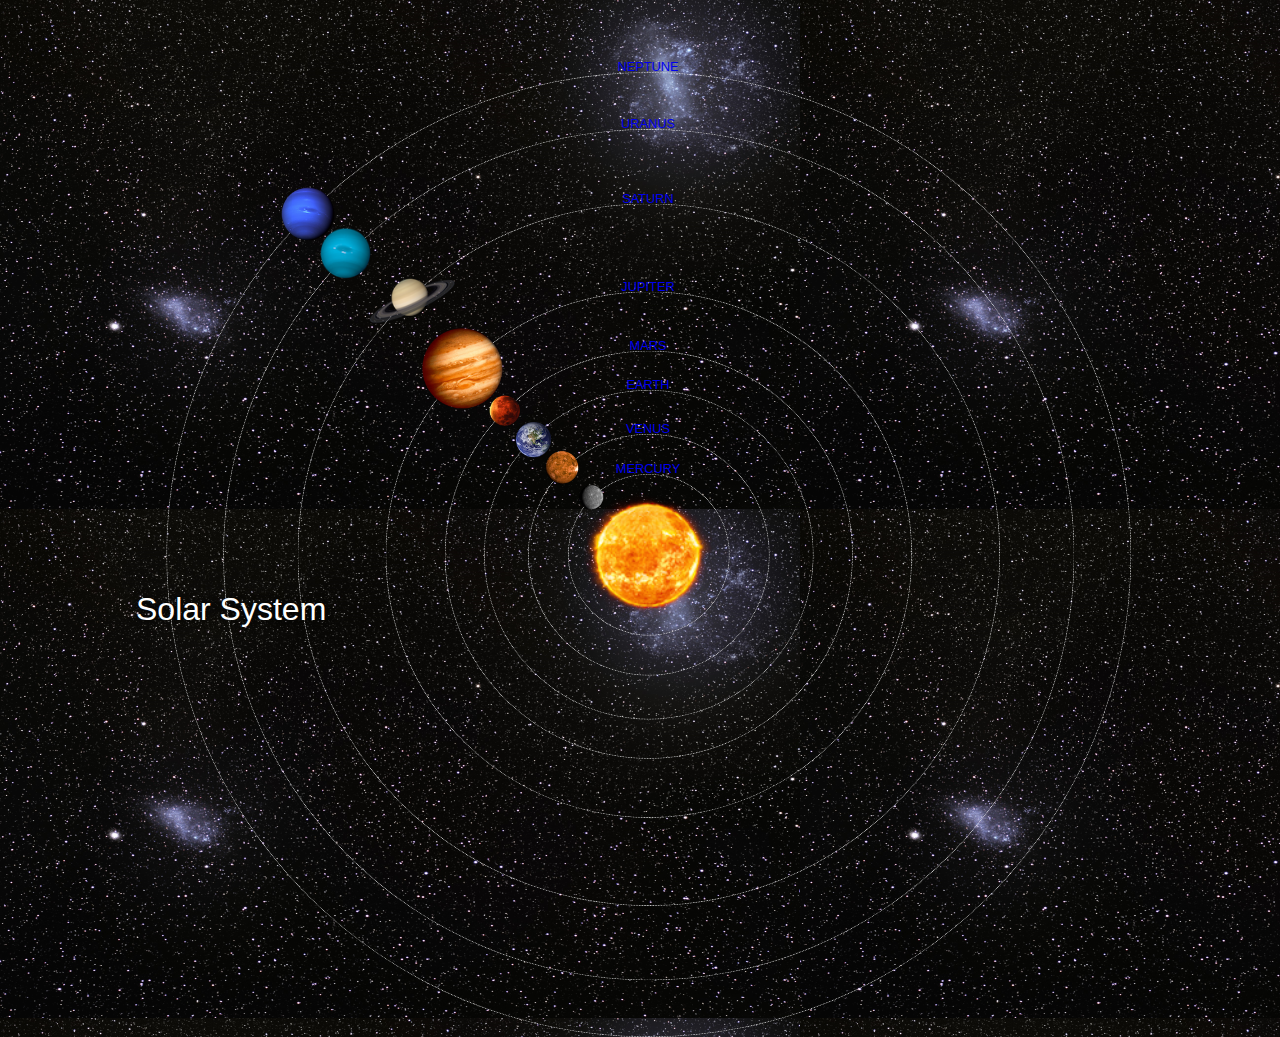
<file: index.html>
<!DOCTYPE HTML>
<html>
<head>
    <title>Solar System</title>
    <link rel="stylesheet" href="style.css"/>
          
    </head>
<body>
    <div id="container">
    <h1>Solar System</h1>
        <a href="sun.html"><img src="images/sun.png" id="sun"/></a>
        
        <div id="neptune-orbit">
            <a href="neptune.html"><img src="images/neptune.png" id="neptune"/></a>
        </div>
        
        <div id="neptune-label" class="label-box">
        <a href="neptune.html">NEPTUNE</a> 
        </div>
        
        <div id="uranus-orbit">
        <a href="uranus.html"><img src="images/uranus.png" id="uranus"/></a>
        </div>
        
        <div id="uranus-label" class="label-box">
        <a href="uranus.html">URANUS</a>
        </div>
        
         <div id="saturn-orbit">
        <a href="saturn.html"><img src="images/saturn.png" id="saturn"/></a>
        </div>
        
        <div id="saturn-label" class="label-box">
        <a href="saturn.html">SATURN</a>
        </div>
        
        
         <div id="jupiter-orbit">
        <a href="jupiter.html"><img src="images/jupiter.png" id="jupiter"/></a>
        </div>
        
        <div id="jupiter-label" class="label-box">
        <a href="jupiter.html">JUPITER</a>
        </div>
        
         <div id="mars-orbit">
        <a href="mars.html"><img src="images/mars.png" id="mars"/></a>
        </div>
        
        <div id="mars-label" class="label-box">
        <a href="mars.html">MARS</a>
        </div>
        
         <div id="earth-orbit">
        <a href="earth.html"><img src="images/earth.png" id="earth"/></a>
        </div>
        
        <div id="earth-label" class="label-box">
        <a href="earth.html">EARTH</a>
        </div>
        
         <div id="venus-orbit">
        <a href="venus.html"><img src="images/venus.png" id="venus"/></a>
        </div>
        
        <div id="venus-label" class="label-box">
        <a href="venus.html">VENUS</a>
        </div>
        
         <div id="mercury-orbit">
        <a href="mercury.html"><img src="images/mercury.png" id="mercury"/></a>
        </div>
        
        <div id="mercury-label" class="label-box">
        <a href="mercury.html">MERCURY</a>
        </div>
        
    
        
    </div>
    
    </body>






</html>
</file>
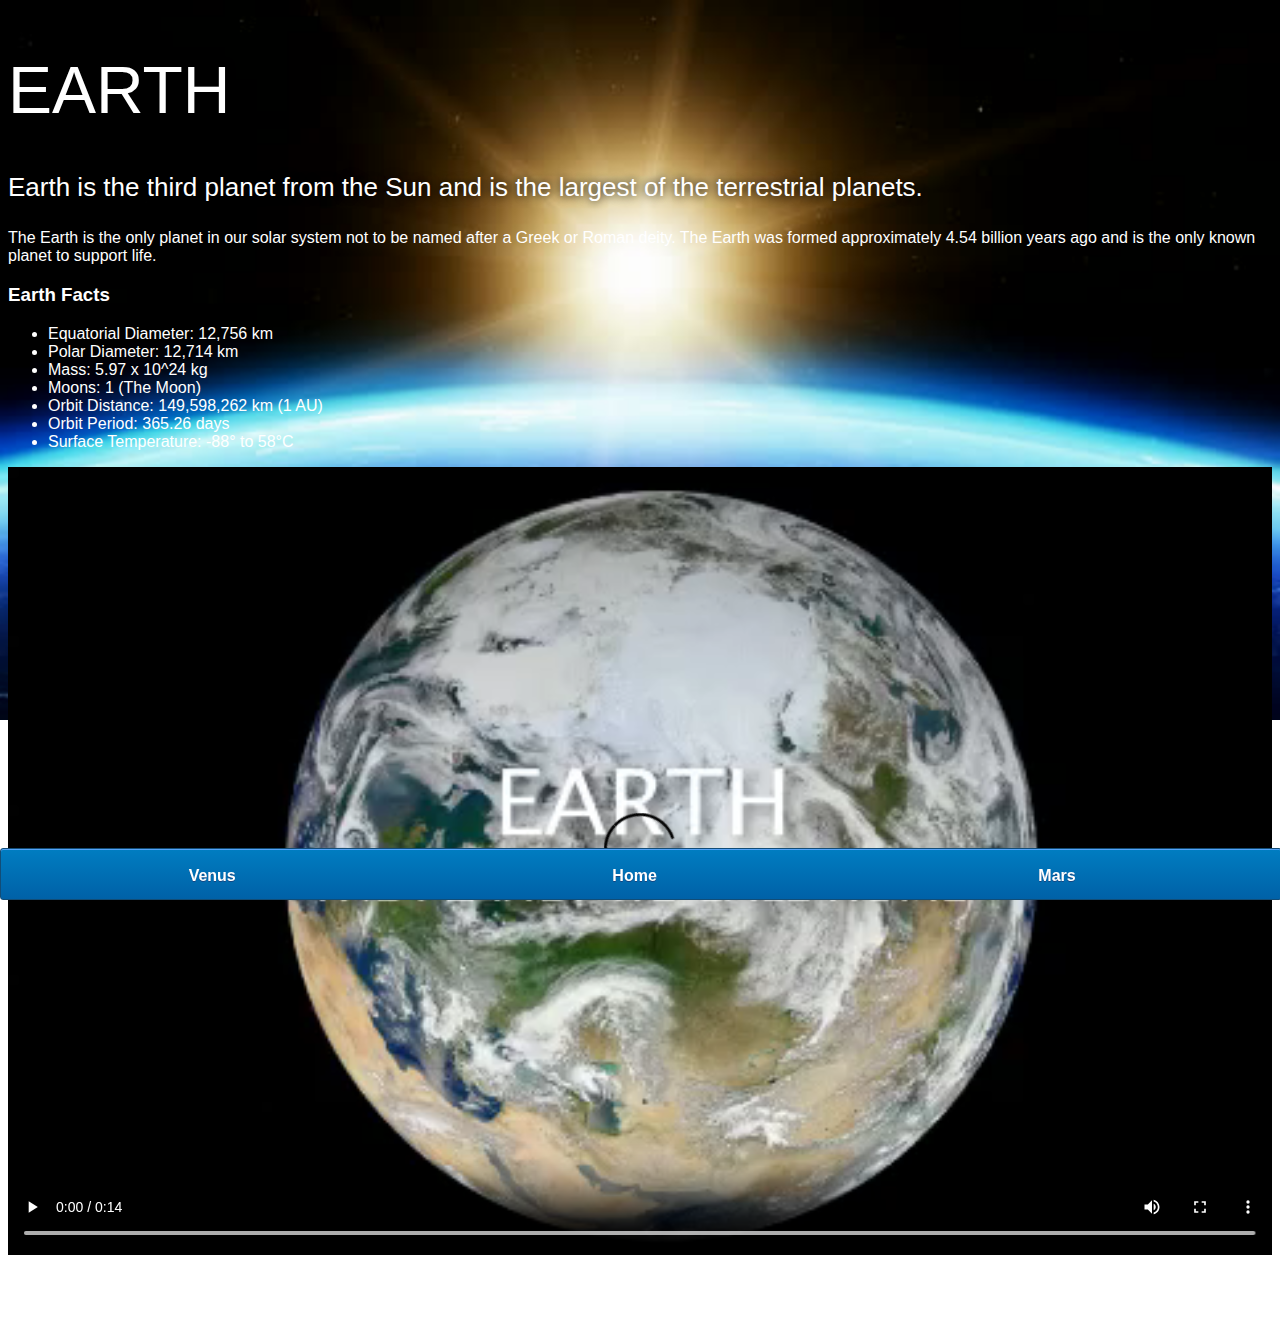
<file: earth.html>
<!DOCTYPE HTML>
<html>
<head>
    <title>Solar System</title>
    <link rel="stylesheet" href="style-pages.css"/>
    </head>
<body>
    <div id="main">
        
    <div id="content">
    <h1>Earth</h1>
                <p class="intro">
                    Earth is the third planet from the Sun and is the largest of the terrestrial planets. 
                </p>             

                <p>
                    The Earth is the only planet in our solar system not to be named after a Greek or Roman deity. The Earth was formed approximately 4.54 billion years ago and is the only known planet to support life.
                </p>

                <h3>Earth Facts</h3>
                <ul>
                    <li>Equatorial Diameter:	12,756 km</li>
                    <li>Polar Diameter:	12,714 km</li>
                    <li>Mass:	5.97 x 10^24 kg</li>
                    <li>Moons:	1 (The Moon)</li>
                    <li>Orbit Distance:	149,598,262 km (1 AU)</li>
                    <li>Orbit Period:	365.26 days</li>
                    <li>Surface Temperature:	-88&deg; to 58&deg;C</li>
                </ul>
                <video id="video" controls>
                    <source src="videos/earth-video.mp4" type="video/mp4">
                </video>

        </div>
        
    <div id="tabs-bottom">
      <a href="venus.html">Venus</a>
        <a href="index.html">Home</a>
        <a href="mars.html">Mars</a>
        </div>
    
    
    </div>
    </body>

</html>
</file>
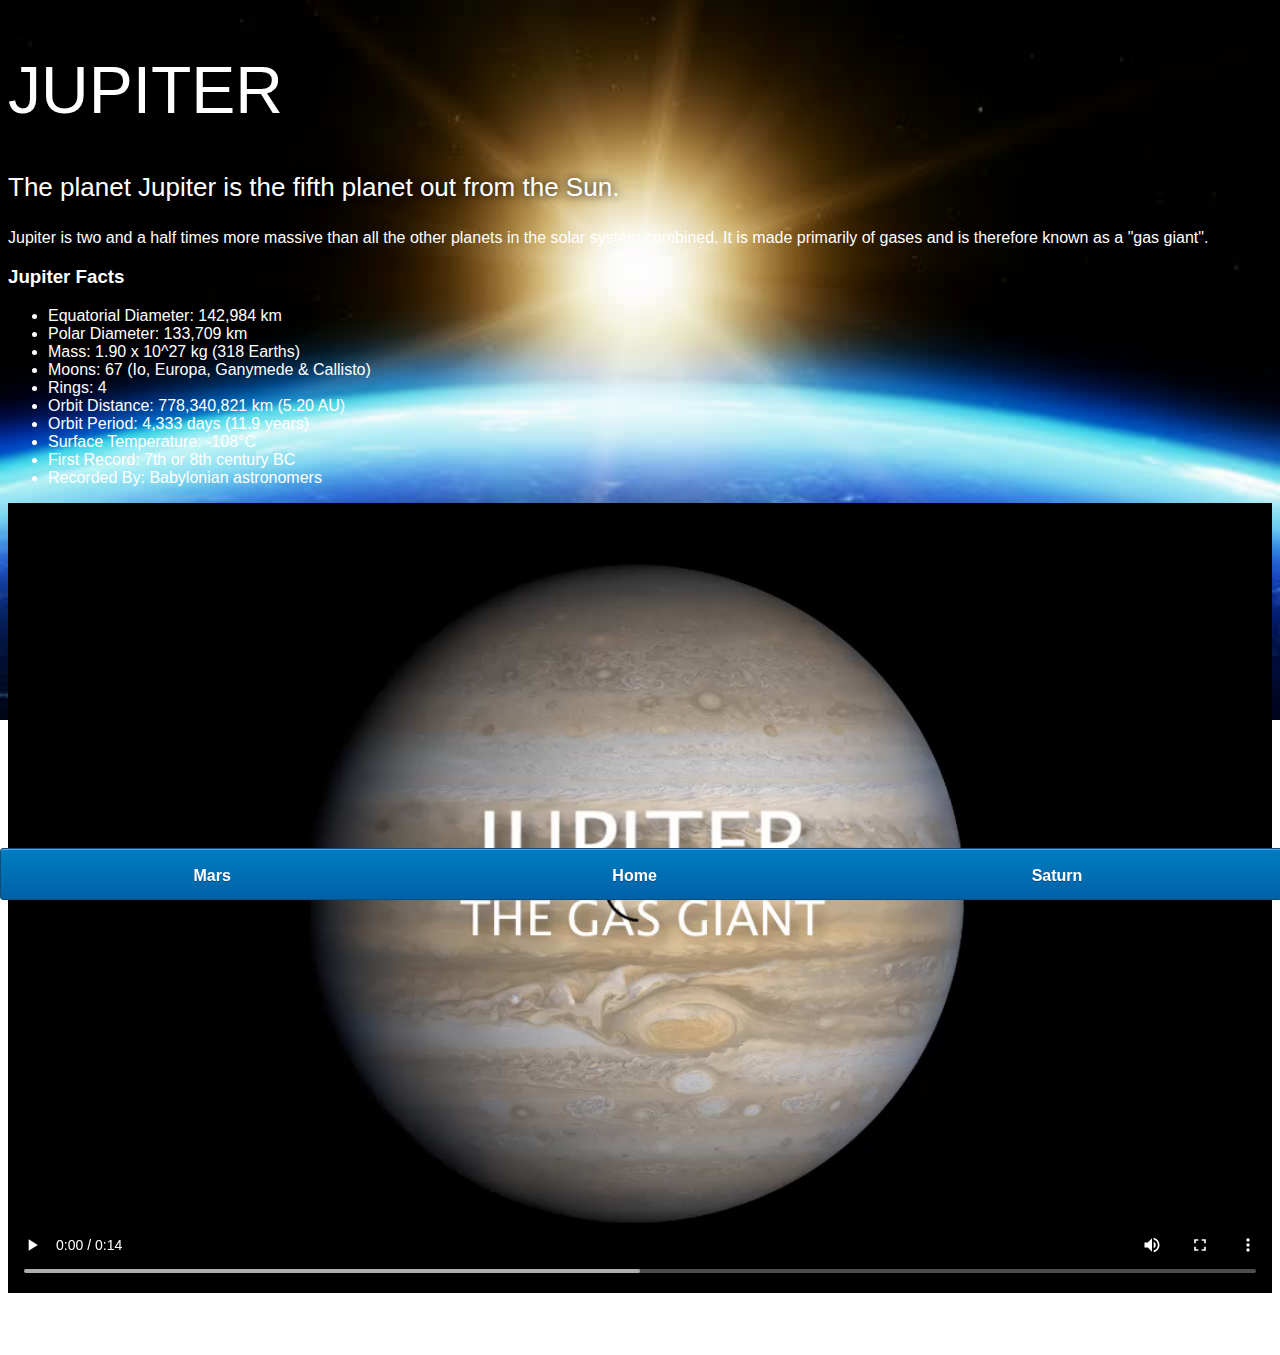
<file: jupiter.html>
<!DOCTYPE HTML>
<html>
<head>
    <title>Solar System</title>
    <link rel="stylesheet" href="style-pages.css"/>
    </head>
<body>
    <div id="main">
        
    <div id="content">
    <h1>Jupiter</h1>
                <p class="intro">
                    The planet Jupiter is the fifth planet out from the Sun.
                </p>             

                <p>
                    Jupiter is two and a half times more massive than all the other planets in the solar system combined. It is made primarily of gases and is therefore known as a "gas giant".
                </p>

                <h3>Jupiter Facts</h3>
                <ul>
                    <li>Equatorial Diameter:	142,984 km</li>
                    <li>Polar Diameter:	133,709 km</li>
                    <li>Mass:	1.90 x 10^27 kg (318 Earths)</li>
                    <li>Moons:	67 (Io, Europa, Ganymede & Callisto)</li>
                    <li>Rings:	4</li>
                    <li>Orbit Distance:	778,340,821 km (5.20 AU)</li>
                    <li>Orbit Period:	4,333 days (11.9 years)</li>
                    <li>Surface Temperature:	-108&deg;C</li>
                    <li>First Record:	7th or 8th century BC</li>
                    <li>Recorded By:	Babylonian astronomers</li>
                </ul>
                <video id="video" controls>
                    <source src="videos/jupiter-video.mp4" type="video/mp4">
                </video>

        </div>
        
    <div id="tabs-bottom">
     <a href="mars.html">Mars</a>
        <a href="index.html">Home</a>
        <a href="saturn.html">Saturn</a>
        </div>
    
    
    </div>
    </body>

</html>
</file>
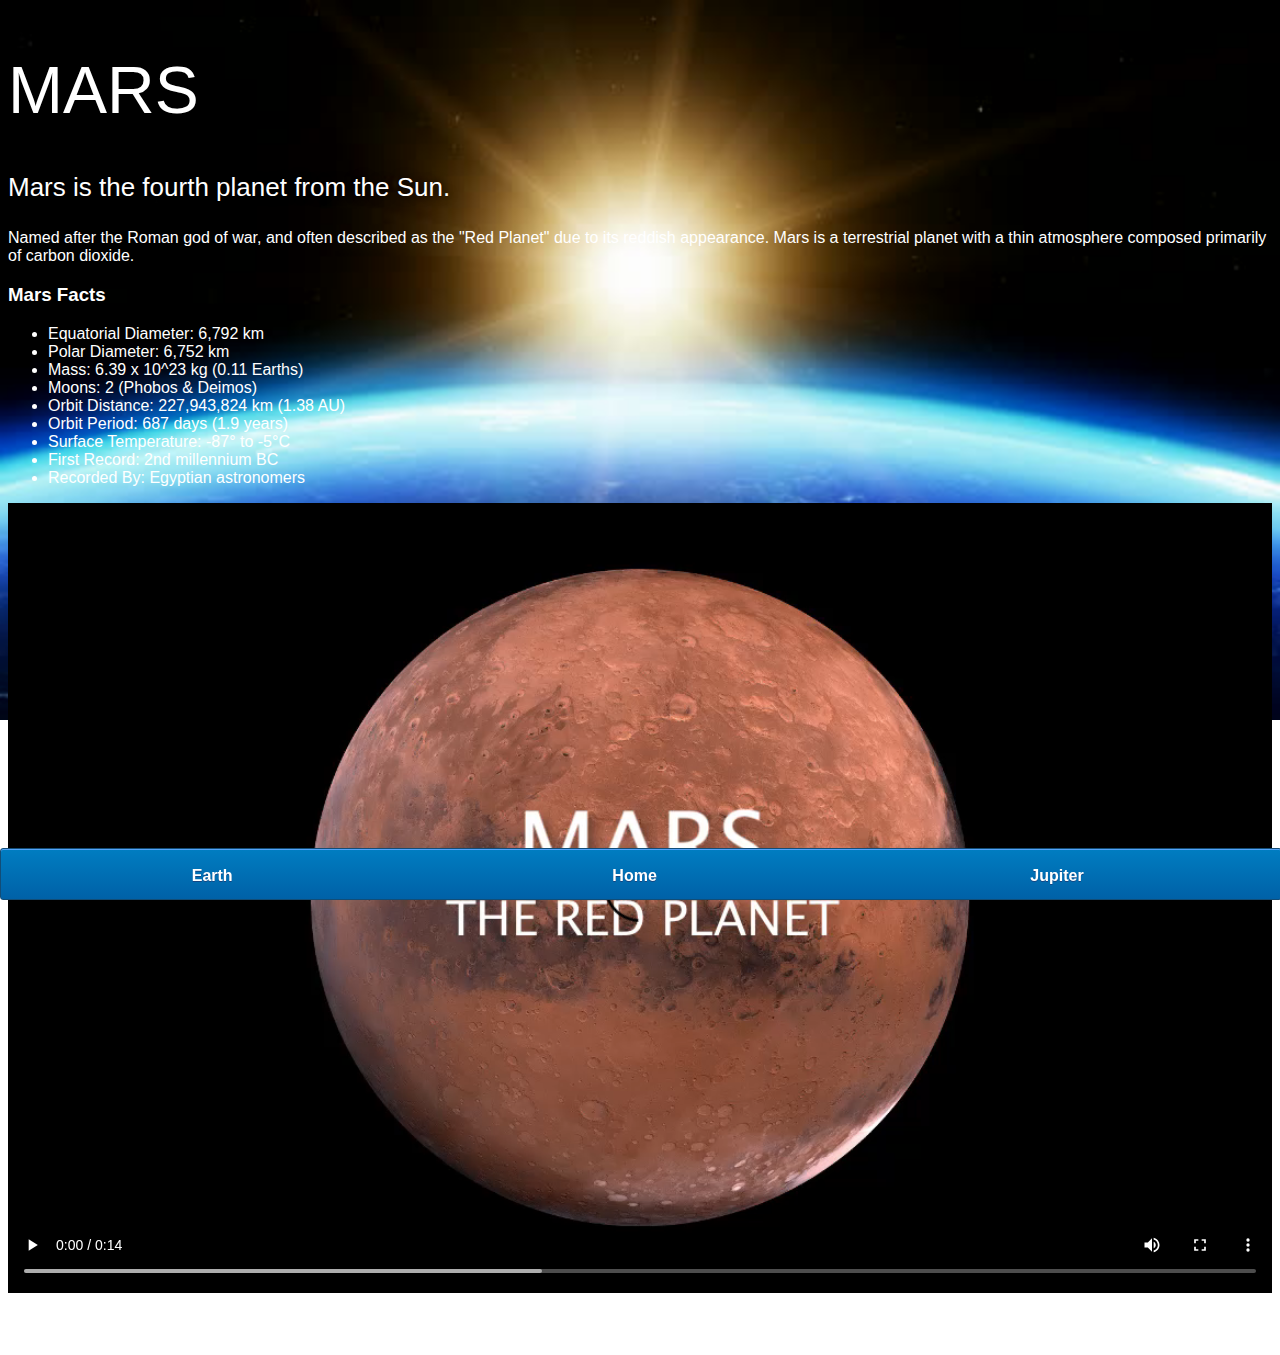
<file: mars.html>
<!DOCTYPE HTML>
<html>
<head>
    <title>Solar System</title>
    <link rel="stylesheet" href="style-pages.css"/>
    </head>
<body>
    <div id="main">
        
    <div id="content">
    <h1>Mars</h1>
                <p class="intro">
                    Mars is the fourth planet from the Sun.  
                </p>             

                <p>
                    Named after the Roman god of war, and often described as the "Red Planet" due to its reddish appearance. Mars is a terrestrial planet with a thin atmosphere composed primarily of carbon dioxide.
                </p>

                <h3>Mars Facts</h3>
                <ul>
                    <li>Equatorial Diameter:	6,792 km</li>
                    <li>Polar Diameter:	6,752 km</li>
                    <li>Mass:	6.39 x 10^23 kg (0.11 Earths)</li>
                    <li>Moons:	2 (Phobos & Deimos)</li>
                    <li>Orbit Distance:	227,943,824 km (1.38 AU)</li>
                    <li>Orbit Period:	687 days (1.9 years)</li>
                    <li>Surface Temperature:	-87&deg; to -5&deg;C</li>
                    <li>First Record:	2nd millennium BC</li>
                    <li>Recorded By:	Egyptian astronomers</li>
                </ul>
                <video id="video" controls>
                    <source src="videos/mars-video.mp4" type="video/mp4">
                </video>

        </div>
        
    <div id="tabs-bottom">
      <a href="earth.html">Earth</a>
        <a href="index.html">Home</a>
        <a href="jupiter.html">Jupiter</a>
        </div>
    
    
    </div>
    </body>

</html>
</file>
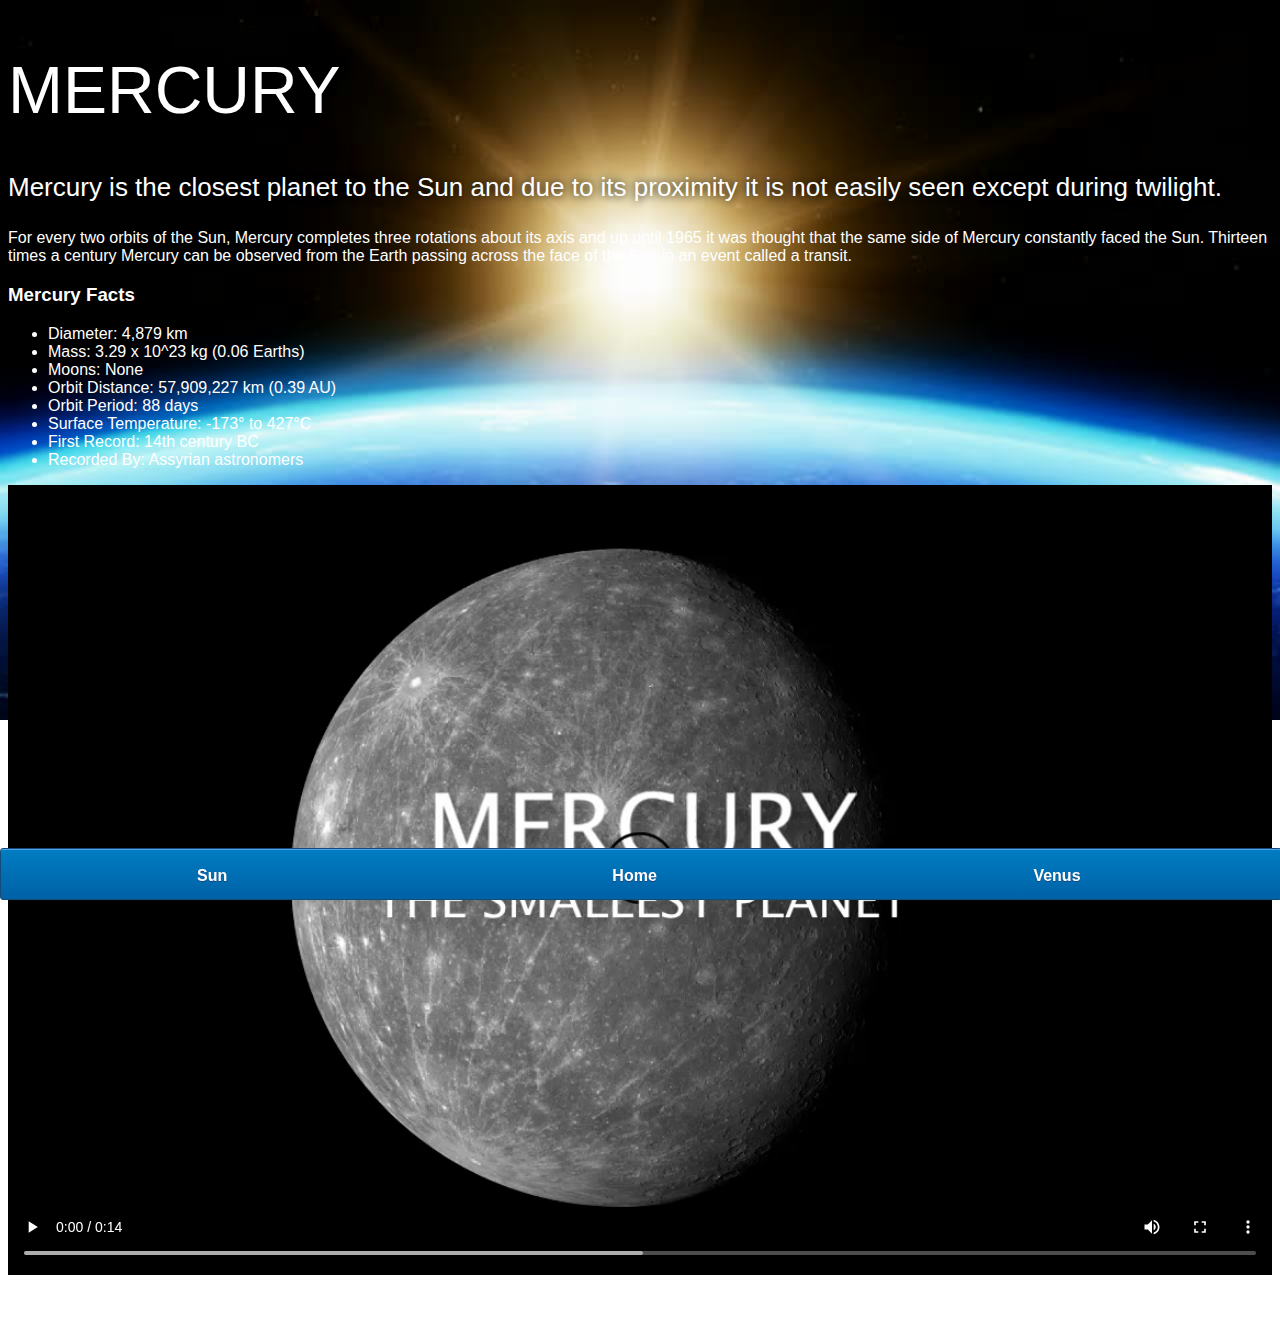
<file: mercury.html>
<!DOCTYPE HTML>
<html>
<head>
    <title>Solar System</title>
    <link rel="stylesheet" href="style-pages.css"/>
    </head>
<body>
    <div id="main">
        
    <div id="content">
        
        <h1>Mercury</h1>
                <p class="intro">
                    Mercury is the closest planet to the Sun and due to its proximity it is not easily seen except during twilight. 
                </p>             

                <p>
                    For every two orbits of the Sun, Mercury completes three rotations about its axis and up until 1965 it was thought that the same side of Mercury constantly faced the Sun. Thirteen times a century Mercury can be observed from the Earth passing across the face of the Sun in an event called a transit.
                </p>

                <h3>Mercury Facts</h3>
                <ul>
                    <li>Diameter:	4,879 km</li>
                    <li>Mass:	3.29 x 10^23 kg (0.06 Earths)</li>
                    <li>Moons:	None</li>
                    <li>Orbit Distance:	57,909,227 km (0.39 AU)</li>
                    <li>Orbit Period:	88 days</li>
                    <li>Surface Temperature:	-173&deg; to 427&deg;C</li>
                    <li>First Record:	14th century BC</li>
                    <li>Recorded By:	Assyrian astronomers</li>
                </ul>
                <video id="video" controls>
                    <source src="videos/mercury-video.mp4" type="video/mp4">
                </video>

        </div>
        
    <div id="tabs-bottom">
        <a href="sun.html">Sun</a>
        <a href="index.html">Home</a>
        <a href="venus.html">Venus</a>
        </div>
    
    
    </div>
    </body>

</html>
</file>
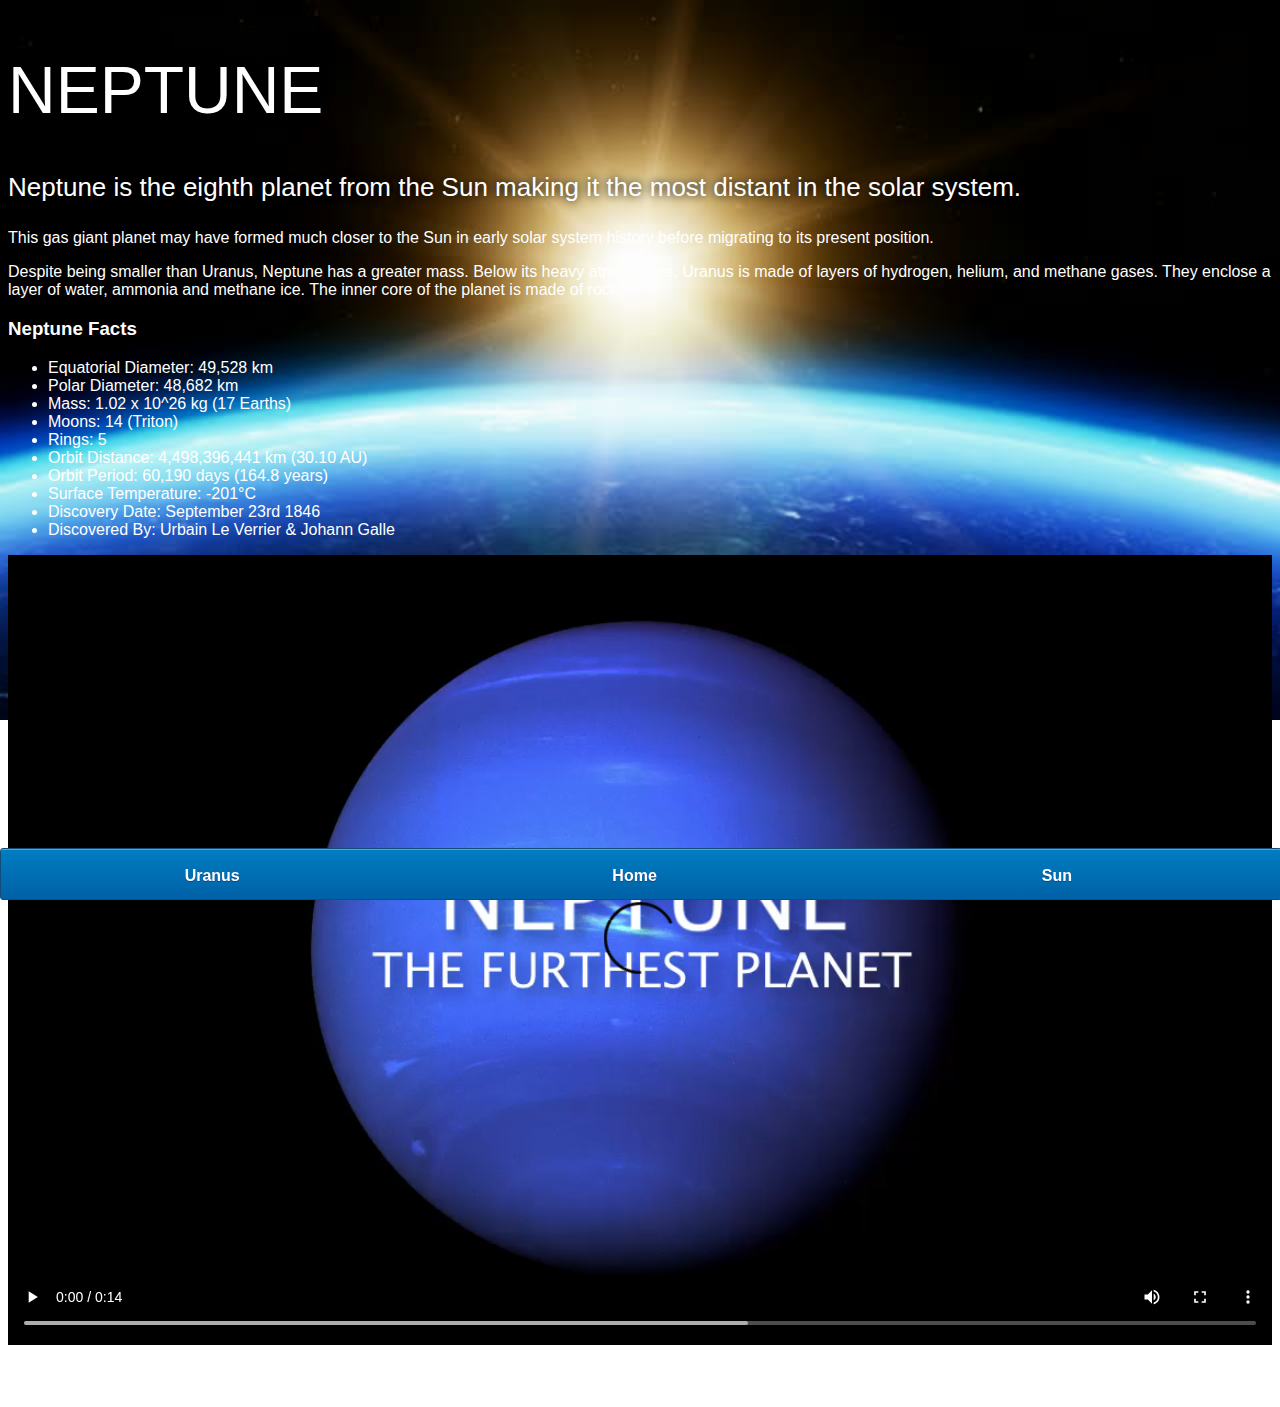
<file: neptune.html>
<!DOCTYPE HTML>
<html>
<head>
    <title>Solar System</title>
    <link rel="stylesheet" href="style-pages.css"/>
    </head>
<body>
    <div id="main">
        
    <div id="content">
<h1>Neptune</h1>
                <p class="intro">
                    Neptune is the eighth planet from the Sun making it the most distant in the solar system. 
                </p>             
                <p>
                    This gas giant planet may have formed much closer to the Sun in early solar system history before migrating to its present position.</p>

                <p>Despite being smaller than Uranus, Neptune has a greater mass. Below its heavy atmosphere, Uranus is made of layers of hydrogen, helium, and methane gases. They enclose a layer of water, ammonia and methane ice. The inner core of the planet is made of rock.</p>

                <h3>Neptune Facts</h3>
                <ul>
                    <li>Equatorial Diameter:	49,528 km</li>
                    <li>Polar Diameter:	48,682 km</li>
                    <li>Mass:	1.02 x 10^26 kg (17 Earths)</li>
                    <li>Moons:	14 (Triton)</li>
                    <li>Rings:	5</li>
                    <li>Orbit Distance:	4,498,396,441 km (30.10 AU)</li>
                    <li>Orbit Period:	60,190 days (164.8 years)</li>
                    <li>Surface Temperature:	-201&deg;C</li>
                    <li>Discovery Date:	September 23rd 1846</li>
                    <li>Discovered By:	Urbain Le Verrier & Johann Galle</li>
                </ul>

                <video id="video" controls>
                    <source src="videos/neptune-video.mp4" type="video/mp4">
                </video>
        </div>
        
    <div id="tabs-bottom">
  <a href="uranus.html">Uranus</a>
        <a href="index.html">Home</a>
        <a href="sun.html">Sun</a>
        </div>
    
    
    </div>
    </body>

</html>
</file>
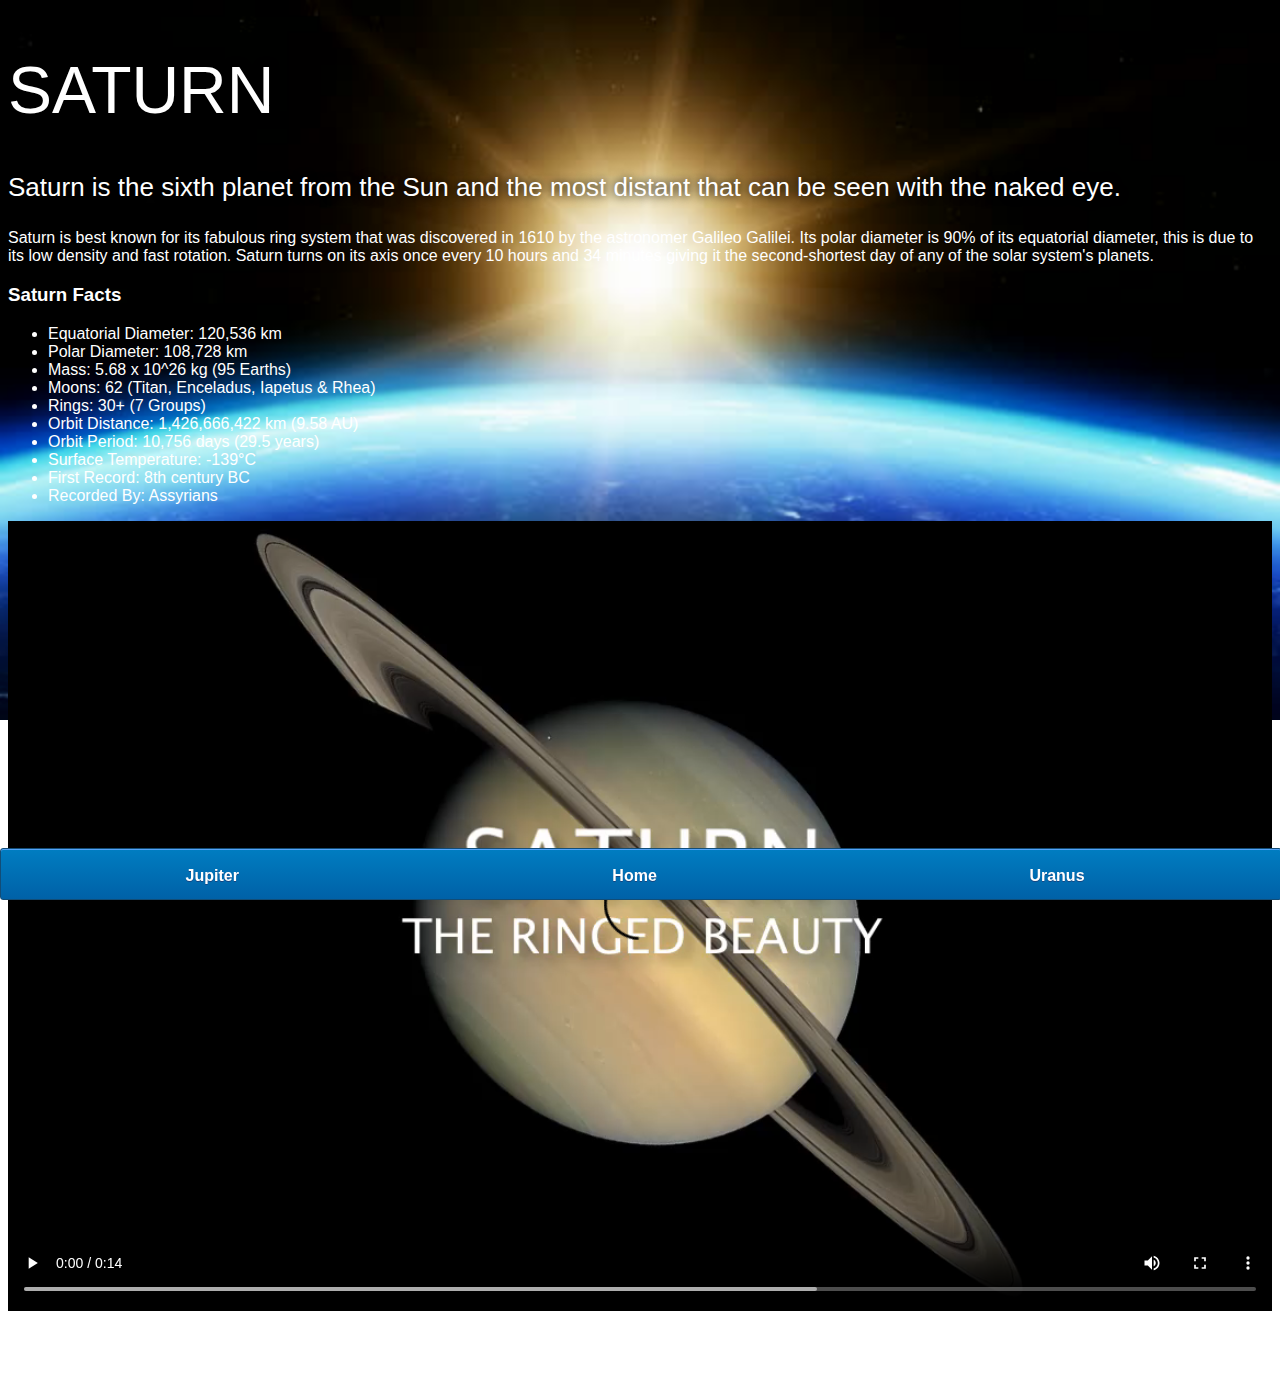
<file: saturn.html>
<!DOCTYPE HTML>
<html>
<head>
    <title>Solar System</title>
    <link rel="stylesheet" href="style-pages.css"/>
    </head>
<body>
    <div id="main">
        
    <div id="content">
   <h1>Saturn</h1>
                <p class="intro">
                    Saturn is the sixth planet from the Sun and the most distant that can be seen with the naked eye.
                </p>             

                <p>
                    Saturn is best known for its fabulous ring system that was discovered in 1610 by the astronomer Galileo Galilei. Its polar diameter is 90% of its equatorial diameter, this is due to its low density and fast rotation. Saturn turns on its axis once every 10 hours and 34 minutes giving it the second-shortest day of any of the solar system's planets.
                </p>

                <h3>Saturn Facts</h3>
                <ul>
                    <li>Equatorial Diameter:	120,536 km</li>
                    <li>Polar Diameter:	108,728 km</li>
                    <li>Mass:	5.68 x 10^26 kg (95 Earths)</li>
                    <li>Moons:	62 (Titan, Enceladus, Iapetus & Rhea)</li>
                    <li>Rings:	30+ (7 Groups)</li>
                    <li>Orbit Distance:	1,426,666,422 km (9.58 AU)</li>
                    <li>Orbit Period:	10,756 days (29.5 years)</li>
                    <li>Surface Temperature:	-139&deg;C</li>
                    <li>First Record:	8th century BC</li>
                    <li>Recorded By:	Assyrians</li>
                </ul>
                <video id="video" controls>
                    <source src="videos/saturn-video.mp4" type="video/mp4">
                </video>

        </div>
        
    <div id="tabs-bottom">
    <a href="jupiter.html">Jupiter</a>
        <a href="index.html">Home</a>
        <a href="uranus.html">Uranus</a>
        </div>
    
    
    </div>
    </body>

</html>
</file>
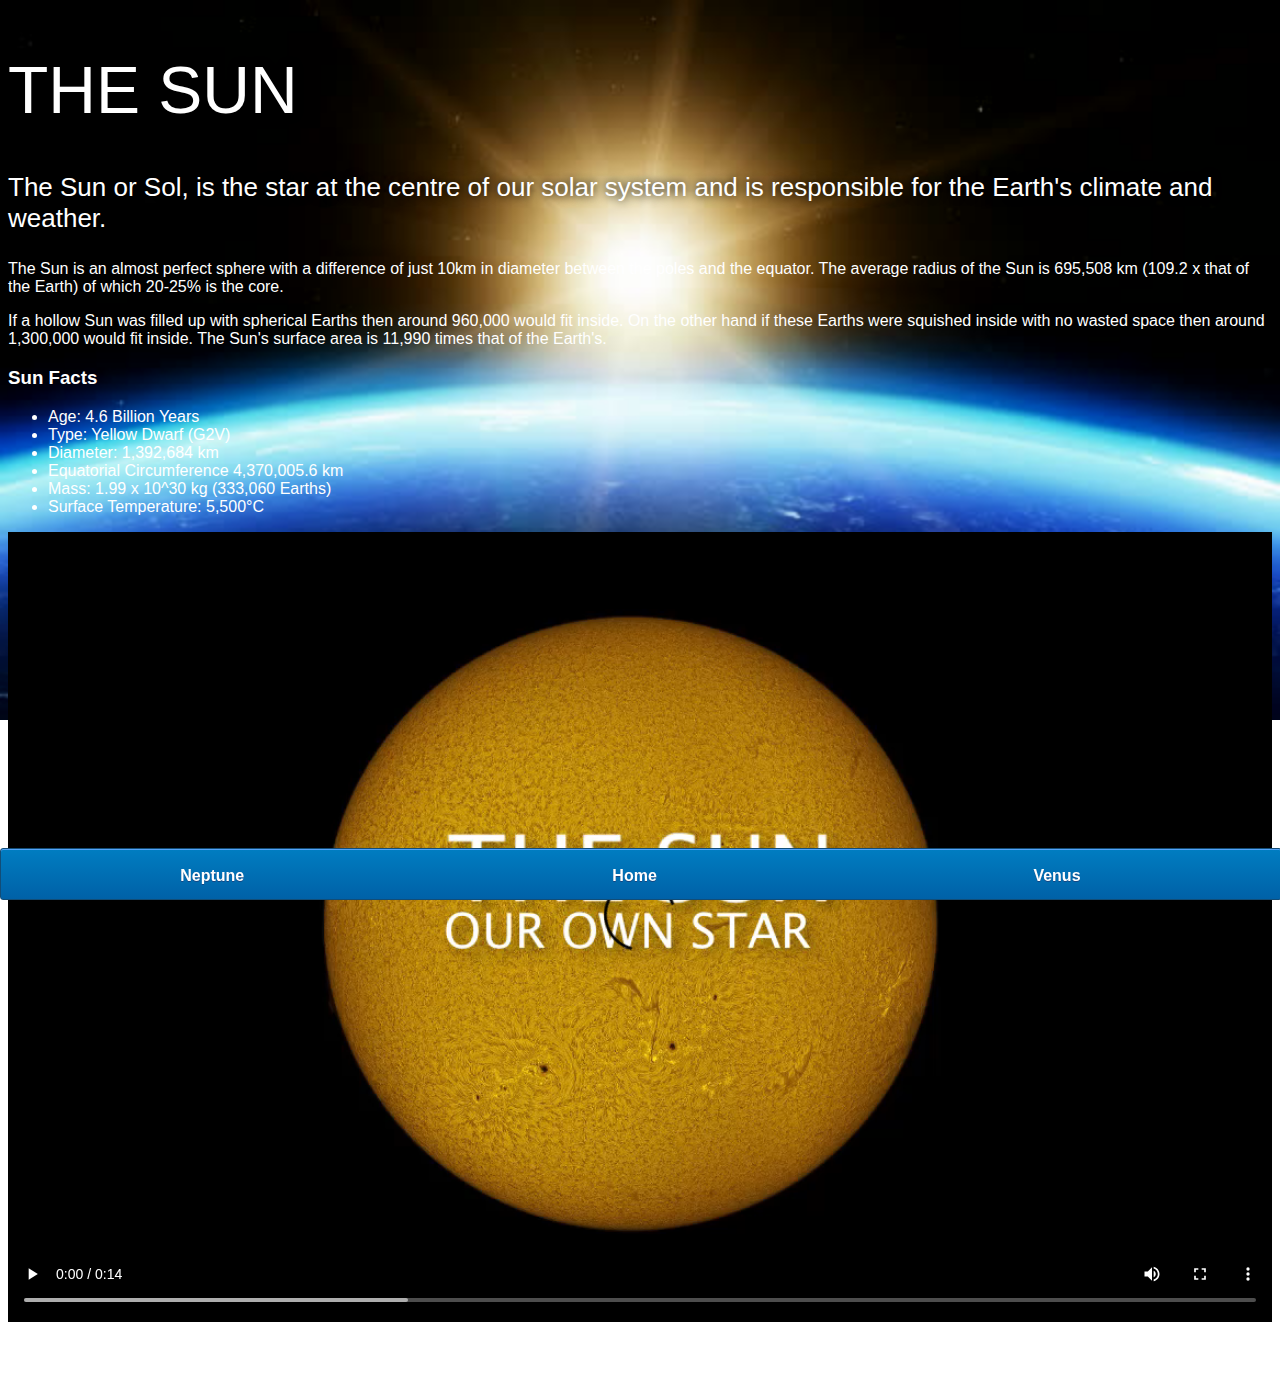
<file: sun.html>
<!DOCTYPE HTML>
<html>
<head>
    <title>Solar System</title>
    <link rel="stylesheet" href="style-pages.css"/>
    </head>
<body>
    <div id="main">
        
    <div id="content">
        <h1>The Sun</h1>
                <p class="intro">
                    The Sun or Sol, is the star at the centre of our solar system and is responsible for the Earth's climate and weather. 
                </p>             

                <p>
                    The Sun is an almost perfect sphere with a difference of just 10km in diameter between the poles and the equator. The average radius of the Sun is 695,508 km (109.2 x that of the Earth) of which 20-25% is the core.
                </p>
                <p>
                    If a hollow Sun was filled up with spherical Earths then around 960,000 would fit inside. On the other hand if these Earths were squished inside with no wasted space then around 1,300,000 would fit inside. The Sun's surface area is 11,990 times that of the Earth's.
                </p>

                <h3>Sun Facts</h3>
                <ul>
                    <li>Age:	4.6 Billion Years</li>
                    <li>Type:	Yellow Dwarf (G2V)</li>
                    <li>Diameter:	1,392,684 km</li>
                    <li>Equatorial Circumference	4,370,005.6 km</li>
                    <li>Mass:	1.99 x 10^30 kg (333,060 Earths)</li>
                    <li>Surface Temperature:	5,500°C</li>
                </ul>
                <video id="video" controls>
                <source src="videos/sun-video.mp4" type="video/mp4">
        </video>
         </div>
        
        <div id="tabs-bottom">
    
<a href="neptune.html">Neptune</a>
<a href="index.html">Home</a>
<a href="venus.html">Venus</a>
        </div>
        
    </div>
    </body>

</html>
</file>
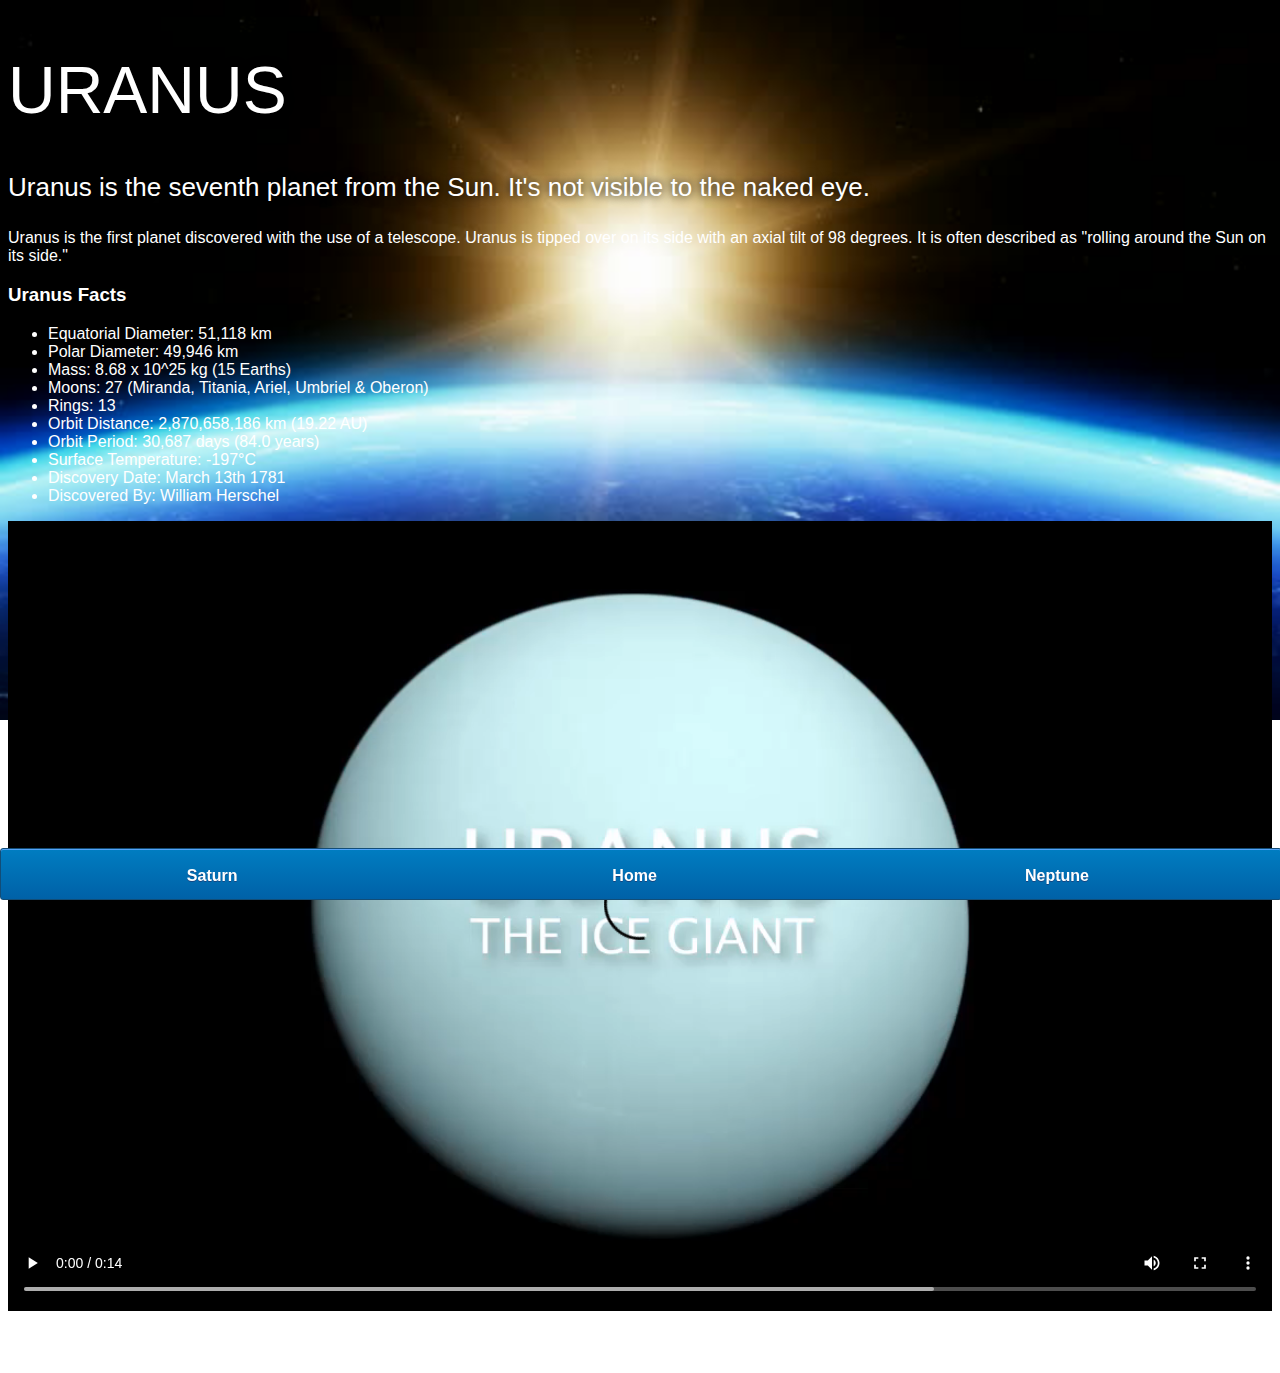
<file: uranus.html>
<!DOCTYPE HTML>
<html>
<head>
    <title>Solar System</title>
    <link rel="stylesheet" href="style-pages.css"/>
    </head>
<body>
    <div id="main">
        
    <div id="content">
 <h1>Uranus</h1>
                <p class="intro">
                    Uranus is the seventh planet from the Sun. It's not visible to the naked eye.
                </p>             

                <p>
                    Uranus is the first planet discovered with the use of a telescope. Uranus is tipped over on its side with an axial tilt of 98 degrees. It is often described as "rolling around the Sun on its side."
                </p>

                <h3>Uranus Facts</h3>
                <ul>
                    <li>Equatorial Diameter:	51,118 km</li>
                    <li>Polar Diameter:	49,946 km</li>
                    <li>Mass:	8.68 x 10^25 kg (15 Earths)</li>
                    <li>Moons:	27 (Miranda, Titania, Ariel, Umbriel & Oberon)</li>
                    <li>Rings:	13</li>
                    <li>Orbit Distance:	2,870,658,186 km (19.22 AU)</li>
                    <li>Orbit Period:	30,687 days (84.0 years)</li>
                    <li>Surface Temperature:	-197&deg;C</li>
                    <li>Discovery Date:	March 13th 1781</li>
                    <li>Discovered By:	William Herschel</li>
                </ul>
                <video id="video" controls>
                    <source src="videos/uranus-video.mp4" type="video/mp4">
                </video>

        </div>
        
    <div id="tabs-bottom">
   <a href="saturn.html">Saturn</a>
        <a href="index.html">Home</a>
        <a href="neptune.html">Neptune</a>
        </div>
    
    
    </div>
    </body>

</html>
</file>
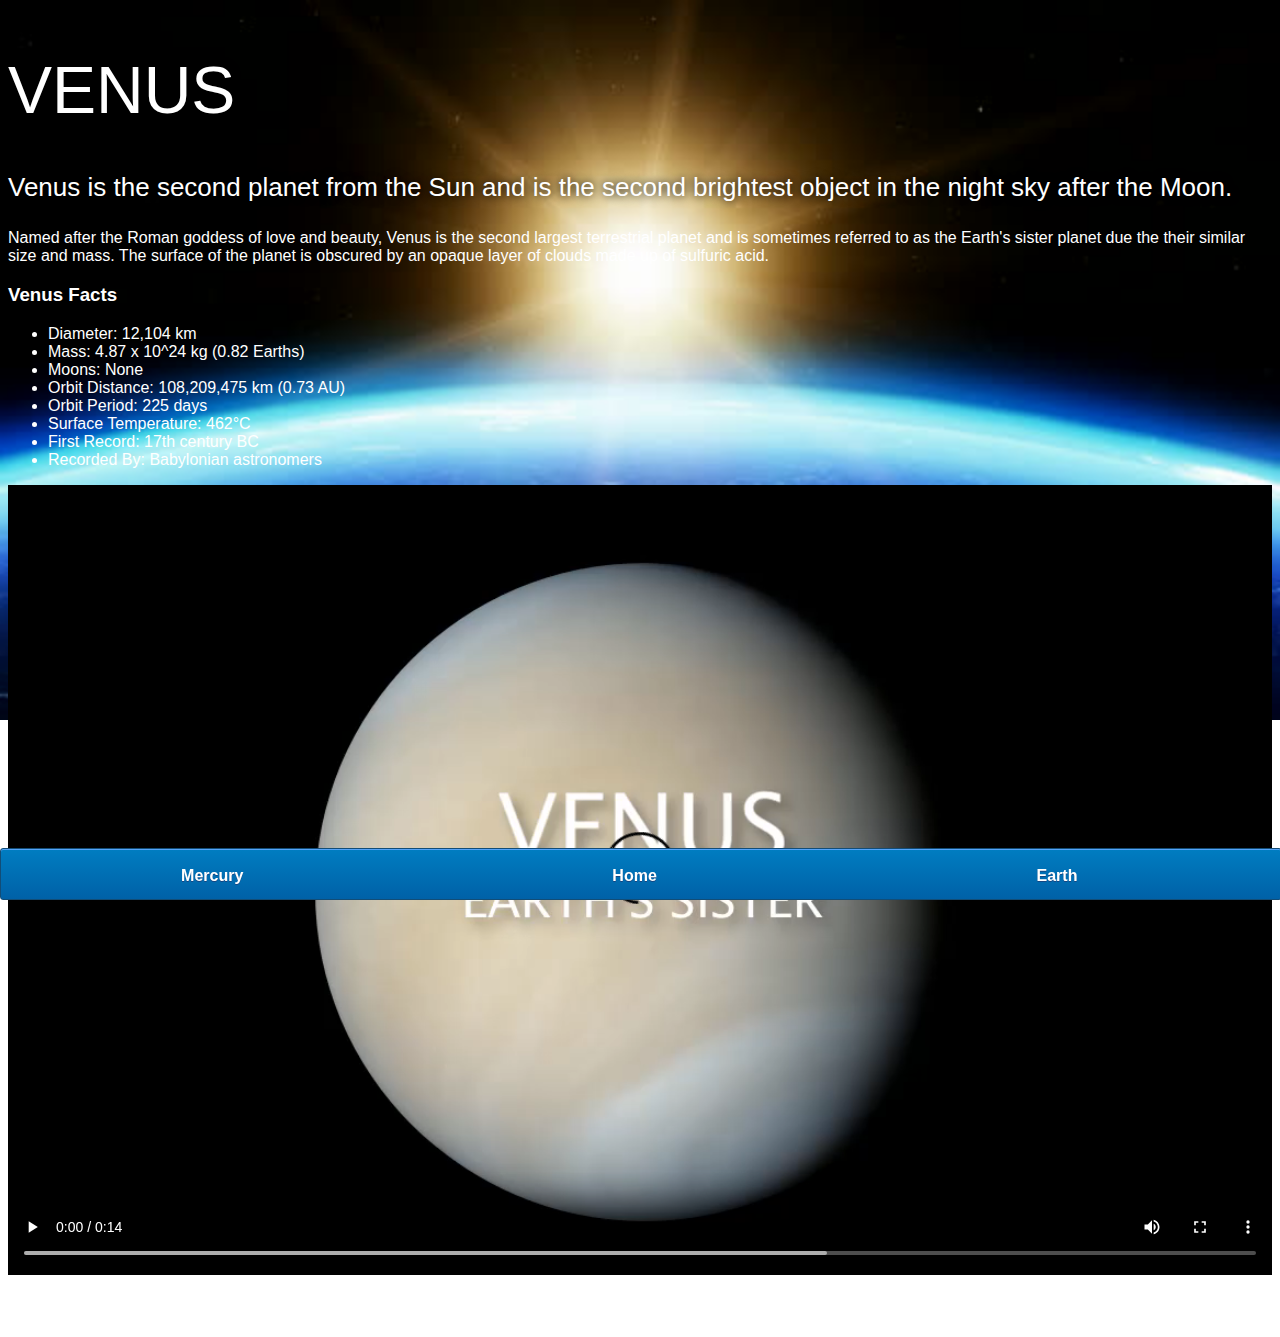
<file: venus.html>
<!DOCTYPE HTML>
<html>
<head>
    <title>Solar System</title>
    <link rel="stylesheet" href="style-pages.css"/>
    </head>
<body>
    <div id="main">
        
    <div id="content">
     <h1>Venus</h1>
                <p class="intro">
                    Venus is the second planet from the Sun and is the second brightest object in the night sky after the Moon. 
                </p>             

                <p>
                    Named after the Roman goddess of love and beauty, Venus is the second largest terrestrial planet and is sometimes referred to as the Earth's sister planet due the their similar size and mass. The surface of the planet is obscured by an opaque layer of clouds made up of sulfuric acid.
                </p>

                <h3>Venus Facts</h3>
                <ul>
                    <li>Diameter:	12,104 km</li>
                    <li>Mass:	4.87 x 10^24 kg (0.82 Earths)</li>
                    <li>Moons:	None</li>
                    <li>Orbit Distance:	108,209,475 km (0.73 AU)</li>
                    <li>Orbit Period:	225 days</li>
                    <li>Surface Temperature:	462&deg;C</li>
                    <li>First Record:	17th century BC</li>
                    <li>Recorded By:	Babylonian astronomers</li>
                </ul>
                <video id="video" controls>
                    <source src="videos/venus-video.mp4" type="video/mp4">
                </video>
        </div>
        
    <div id="tabs-bottom">
      <a href="mercury.html">Mercury</a>
        <a href="index.html">Home</a>
        <a href="earth.html">Earth</a>
        </div>
    
    
    </div>
    </body>

</html>
</file>
<file: style.css>
body{
    width: 100%;
    height: 100%;
    background: url(images/space.png);
    overflow: hidden;
}

h1{
    font-family: sans-serif;
    font-weight: 100;
    font-size: 40px;
    text-shadow: 0 0 10px #000000;
    color: white;
    
}

/*========== SUN ==========*/
 
#sun{
    position: absolute;
    z-index: 1000;
    width: 160px;
    bottom: 10px;
    left: 50%;
    margin-left: -80px;
    
}
/*==================== NEPTUNE ====================*/
#neptune{
    width: 66px;
    height: 66px;
    margin: 143px;
    z-index: 1000;
    
    animation: spin-right 8s linear infinite;
    -webkit-animation: spin-right 8s linear infinite;
}

#neptune-orbit{
    position: absolute;
    width: 1204px;
    height: 1204px;
    bottom: -512px;
    left: 50%;
    margin-left: -602px;
    border: 1px dotted white;
    border-radius: 50%;
    animation: spin-left 14s linear infinite;
    -webkit-animation : spin-left 14s linear infinite;
}

#neptune-label{
    bottom: 692px;
}

/*==================== URANUS ====================*/
#uranus{
    width: 66px;
    height: 66px;
    margin: 120px;
    z-index: 1000;
    
    animation: spin-right 8s linear infinite;
    -webkit-animation: spin-right 8s linear infinite;
}

#uranus-orbit{
    position: absolute;
    width: 1062px;
    height: 1062px;
    bottom: -441px;
    left: 50%;
    margin-left: -531px;
    border: 1px dotted white;
    border-radius: 50%;
    animation: spin-left 15s linear infinite;
    -webkit-animation : spin-left 15s linear infinite;
}

#uranus-label{
    bottom: 620px;
}

/*==================== SATURN ====================*/
#saturn{
    width: 110px;
    margin: 85px;
    z-index: 1000;
    
    animation: spin-right 13s linear infinite;
    -webkit-animation: spin-right 13s linear infinite;
}

#saturn-orbit{
    position: absolute;
    width: 876px;
    height: 876px;
    bottom: -348px;
    left: 50%;
    margin-left: -438px;
    border: 1px dotted white;
    border-radius: 50%;
    animation: spin-left 13s linear infinite;
    -webkit-animation : spin-left 13s linear infinite;
}

#saturn-label{
    bottom: 527px;
}

/*==================== JUPITER====================*/
#jupiter{
    width: 100px;
    height: 100px;
    margin: 45px;
    z-index: 1000;
    
    animation: spin-right 10s linear infinite;
    -webkit-animation: spin-right 10s linear infinite;
}

#jupiter-orbit{
    position: absolute;
    width: 656px;
    height: 656px;
    bottom: -238px;
    left: 50%;
    margin-left: -328px;
    border: 1px dotted white;
    border-radius: 50%;
    animation: spin-left 10s linear infinite;
    -webkit-animation : spin-left 10s linear infinite;
}

#jupiter-label{
    bottom: 417px;
}

/*==================== MARS====================*/
#mars{
    width: 38px;
    height: 38px;
    margin: 55px;
    z-index: 1000;
    
    animation: spin-right 3s linear infinite;
    -webkit-animation: spin-right 3s linear infinite;
}

#mars-orbit{
    position: absolute;
    width: 508px;
    height: 508px;
    bottom: -164px;
    left: 50%;
    margin-left: -254px;
    border: 1px dotted white;
    border-radius: 50%;
    animation: spin-left 4s linear infinite;
    -webkit-animation : spin-left 4s linear infinite;
}

#mars-label{
    bottom: 343px;
}


/*==================== EARTH====================*/
#earth{
    width: 50px;
    height: 50px;
    margin: 36px;
    z-index: 1000;
    
    animation: spin-right 3s linear infinite;
    -webkit-animation: spin-right 3s linear infinite;
}

#earth-orbit{
    position: absolute;
    width: 410px;
    height: 410px;
    bottom: -115px;
    left: 50%;
    margin-left: -205px;
    border: 1px dotted white;
    border-radius: 50%;
    animation: spin-left 5s linear infinite;
    -webkit-animation : spin-left 5s linear infinite;
}

#earth-label{
    bottom: 294px;
}

/*==================== VENUS====================*/
#venus{
    width: 50px;
    height: 50px;
    margin: 16px;
    z-index: 1000;
    
    animation: spin-right 3s linear infinite;
    -webkit-animation: spin-right 3s linear infinite;
}

#venus-orbit{
    position: absolute;
    width: 300px;
    height: 300px;
    bottom: -60px;
    left: 50%;
    margin-left: -150px;
    border: 1px dotted white;
    border-radius: 50%;
    animation: spin-left 4s linear infinite;
    -webkit-animation : spin-left 4s linear infinite;
}

#venus-label{
    bottom: 239px;
}

/*==================== MERCURY====================*/
#mercury{
    width: 40px;
    height: 40px;
    margin: 8px;
    z-index: 1000;
    
    animation: spin-right 3s linear infinite;
    -webkit-animation: spin-right 3s linear infinite;
}

#mercury-orbit{
    position: absolute;
    z-index: 1;
    width: 200px;
    height: 200px;
    bottom: -10px;
    left: 50%;
    margin-left: -100px;
    border: 1px dotted white;
    border-radius: 50%;
    animation: spin-left 2s linear infinite;
    -webkit-animation : spin-left 2s linear infinite;
}

#mercury-label{
    bottom: 189px;
}

/*========== PLEASE REMOVE==========*/
#container{
    transform: scale(0.8,0.8) translate(0,700px)
}

/*========== LABEL BOX==========*/
.label-box{
    position: absolute;
    width: 150px;
    left: 50%;
    margin-left: -75px;
    text-align: center;
    color: white;
    font-weight: 100;
    font-family: sans-serif;
}

.label-box a{
    text-decoration: none;
    padding: 0;
    margin: 0;
}

.label-box a:visited{
    color: white;
}

/*========== ANIMATION==========*/
 
@keyframes spin-left{
    100%{
        transform: rotate(-360deg);
        -webkit-transform: rotate(-360deg);
    }
}

@keyframes spin-right{
    100%{
        transform: rotate(360deg);
        -webkit-transform: rotate(360deg);
    }
}
</file>
<file: style-pages.css>
body{
    margin: 0;
    padding: 0;
    width: 100%;
    background color: #000020;
    font-family: sans-serif;
    background-image: url(images/earth-sunrise.jpg);
    background-repeat: no-repeat;
    background-size: 100%;
    color: #ffffff;
}

h1{
    font-weight: 100;
    font-size: 66px;
    text-shadow: 0 0 10px #000000;
    text-transform: uppercase;
    
}

p.intro{
    font-size: 26px;
    font-weight: 200;
    text-shadow: 0 0 10px #000000;
}

#content{
    margin-bottom: 50px;
    padding: 8px;
}

#video{
    width: 100%
}

/*==================BOTTOM TABS==================*/
#tabs-bottom{
    position: fixed;
    bottom: 0;
    left: 0;
    z-index: 500;
    display: inline-block;
    width: 100%;
    height: 50px;
    
    box-shadow: inset 0px 1px 0px 0px #54a3f7;
    background: linear-gradient(#007dc1, #0061a7);
    border-radius: 3px;
    border: 1px solid #124d77;
}

#tabs-bottom a{
    float: left;
    display: block;
    width: 33%;
    height: 35px;
    font-weight: 700;
    color: white;
    text-align: center;
    text-decoration: none;
    text-shadow: 0px 1px 0px #154682;
    padding-top: 18px;
}
</file>
